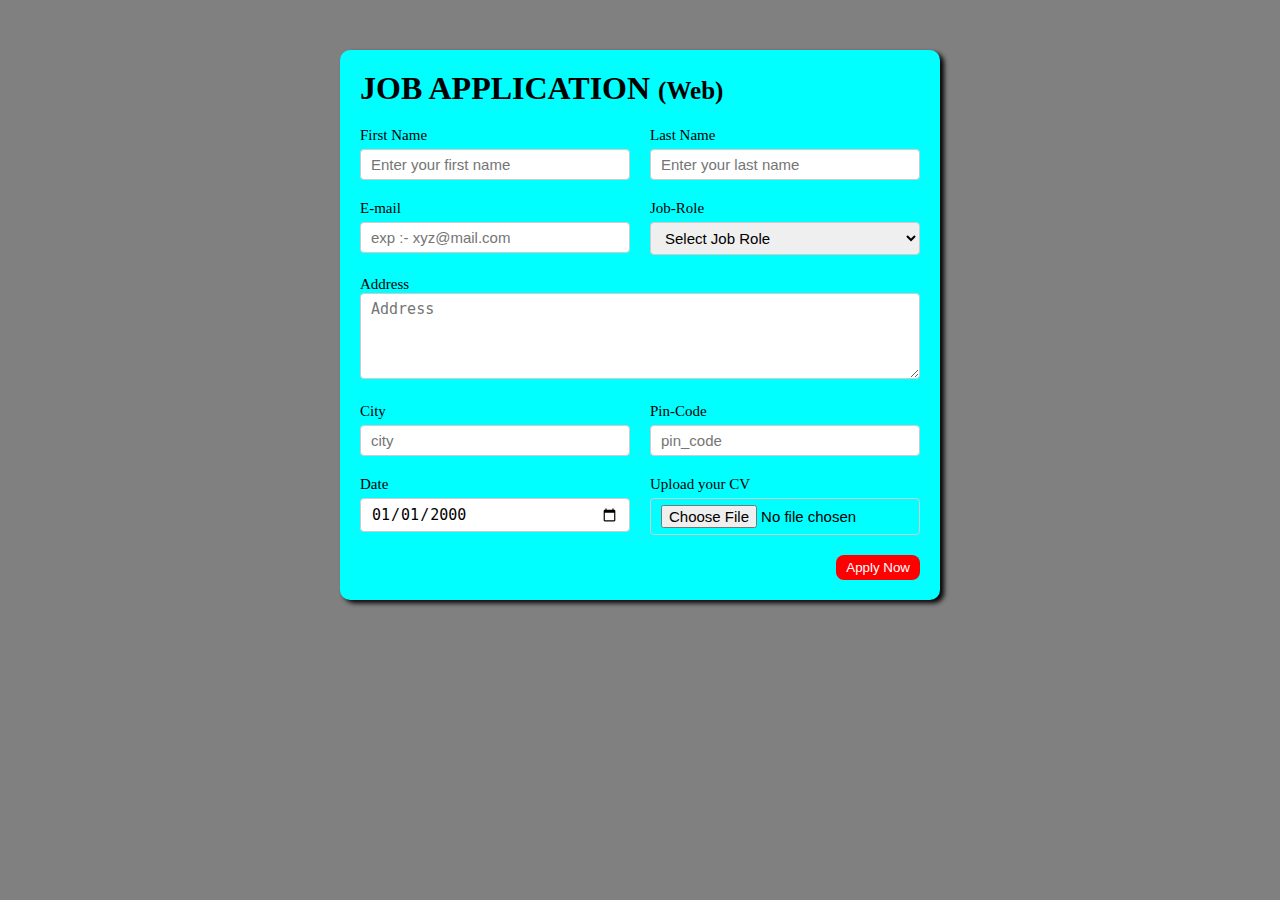
<file: Registration Form/index.html>
<!DOCTYPE html>
<html lang="en">

<head>
    <meta charset="UTF-8">
    <meta http-equiv="X-UA-Compatible" content="IE=edge">
    <meta name="viewport" content="width=device-width, initial-scale=1.0">
    <title>Job Application</title>
    <link rel="stylesheet" href="style.css">
</head>

<body>
    <div class="container">
        <div class="apply_box">
            <h1>JOB APPLICATION
                <span class="web">(Web)</span>
            </h1>
            <form action="">
                <div class="form_container">
                    <div class="form_control">
                        <label for="first_name">
                            First Name
                        </label>
                        <input name="first_name" id="first_name" placeholder="Enter your first name">
                    </div>

                    <div class="form_control">
                        <label for="last_name">
                            Last Name
                        </label>
                        <input name="last_name" id="last_name" placeholder="Enter your last name">
                    </div>


                    <div class="form_control">
                        <label for="E-mail">
                            E-mail
                        </label>
                        <input type="email" name="E-mail" id="E-mail" placeholder="exp :- xyz@mail.com">
                    </div>

                    <div class="form_control">
                        <label for="job_role">Job-Role</label>
                        <select name="job_role" id="job_role">
                            <option value="">Select Job Role</option>
                            <option value="Sofware Engineer">Software Engineer</option>
                            <option value="front-end">front-end</option>
                            <option value="back-end">Back-end</option>
                        </select>
                    </div>
                    <div class="textarea_control">
                        <label for="address">
                            Address
                        </label>
                        <textarea name="address" id="address" cols="30" rows="4" placeholder="Address"></textarea>
                    </div>
                    <div class="form_control">
                        <label for="city">
                            City
                        </label>
                        <input type="text" id="city" name="city" placeholder="city" />
                    </div>
                    <div class="form_control">
                        <label for="pin_code">
                            Pin-Code
                        </label>
                        <input type="number" id="pin_code" name="pin_code" placeholder="pin_code" />
                    </div>
                    <div class="form_control">
                        <label for="date">
                            Date
                        </label>
                        <input value="2000-01-01" type="date" name="date" id="date">
                    </div>
                    <div class="form_control">
                        <label for="upload">
                            Upload your CV
                        </label>
                        <input type="file" name="upload" id="upload">
                    </div>

                </div>
                <div class="button">
                    <button type="sumbit">Apply Now</button>
                </div>

            </form>
        </div>
    </div>
</body>

</html>
</file>
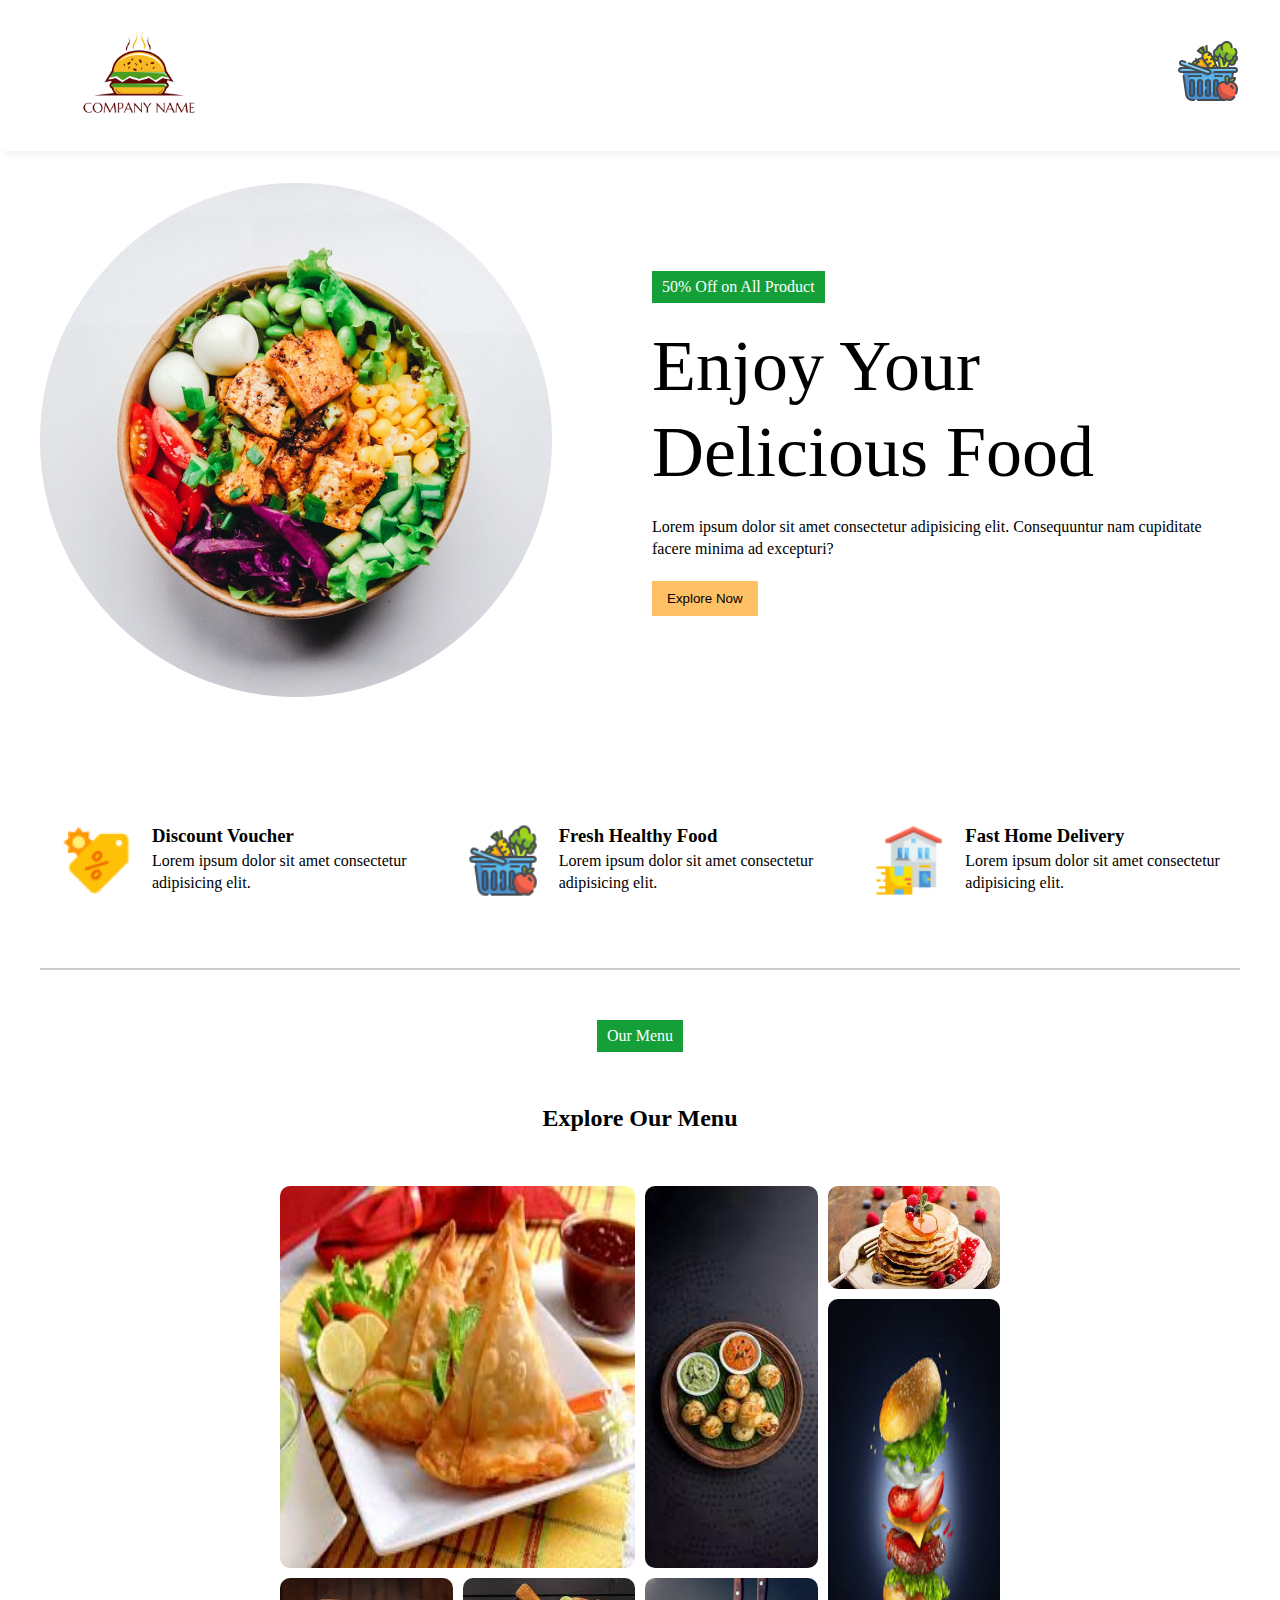
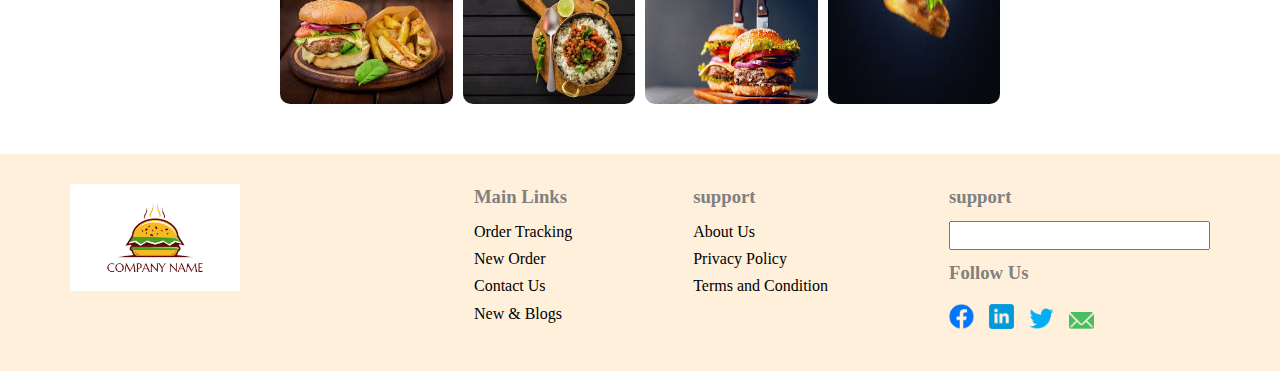
<file: Restaurant Landing Page/index.html>
<!DOCTYPE html>
<html lang="en">
<head>
    <meta charset="UTF-8">
    <meta http-equiv="X-UA-Compatible" content="IE=edge">
    <meta name="viewport" content="width=device-width, initial-scale=1.0">
    <title>Restaurant</title>
    <link rel="stylesheet" href="style.css">
</head>
<body>
    <nav>
        <div class="navigation container">
            <div class="logo_container">
                <img src="images/web_logo.png" alt="Logo"/>
            </div>
            <div class="bar_icon">
                <!-- for this create account on font awsome other it will not work so at this moment i dont use it-->
                <!-- <i class="fas fa-bars"></i> -->
                <img src="images/fresh.png" alt="">
            </div>
        </div>
    </nav>

    <!-- hero -->
    <div class="container">
        <div class="hero">
        <div class="hero_image">
            <img src="images/hero_image.png" alt="hero_image">
        </div>
        <div class="hero_content">
            <div class="tag">50% Off on All Product</div>
            <h1>Enjoy Your Delicious Food</h1>
            <p>Lorem ipsum dolor sit amet consectetur adipisicing elit. Consequuntur nam cupiditate facere minima ad excepturi?</p>
            <button class="explore_btn">Explore Now</button>
        </div>
        </div>
        <section class="features">
            <div class="feature">
                <img src="images/discount.png" alt="">
                <div class="feature_content">
                    <h3>Discount Voucher</h3>
                    <p>Lorem ipsum dolor sit amet consectetur adipisicing elit.</p>
                </div>
            </div>
            <div class="feature">
                <img src="images/fresh.png" alt="">
                <div class="feature_content">
                    <h3>Fresh Healthy Food</h3>
                    <p>Lorem ipsum dolor sit amet consectetur adipisicing elit.</p>
                </div>
            </div>
            <div class="feature">
                <img src="images/delivery.png" alt="">
                <div class="feature_content">
                    <h3>Fast Home Delivery</h3>
                    <p>Lorem ipsum dolor sit amet consectetur adipisicing elit.</p>
                </div>
            </div>
        </section>
        <div class="divider"></div>


        <div class="menu">
            <div class="tag">Our Menu</div>
            <h2>Explore Our Menu</h2>
            <div class="grid">
                <div class="item1">
                    <img class="grid_img" src="images/grid_image1.jpg" alt="">
                </div>
                <div class="item2">
                    <img class="grid_img" src="images/grid_image2.jpg" alt="">
                </div>
                <div class="item3">
                    <img class="grid_img" src="images/grid_image3.jpg" alt="">
                </div>
                <div class="item4">
                    <img class="grid_img" src="images/grid_image4.jpg" alt="">
                </div>
                <div class="item5">
                    <img class="grid_img" src="images/grid_image5.jpg" alt="">
                </div>
                <div class="item6">
                    <img class="grid_img" src="images/grid_image6.jpg" alt="">
                </div>
                <div class="item7">
                    <img class="grid_img" src="images/grid_image7.jpg" alt="">
                </div>
            </div>
        </div>
    </div>

    <!-- footer -->
    <footer>
        <div class="footer_container container">
            <div class="footer_logo">
                <img src="images/web_logo.png" alt="">
            </div>
            <div class="link_lists">
                <h3>Main Links</h3>
                <ul>
                    <li>Order Tracking</li>
                    <li>New Order</li>
                    <li>Contact Us</li>
                    <li>New & Blogs</li>
                </ul>
            </div>
            <div class="link_lists">
                <h3>support</h3>
                <ul>
                    <li>About Us</li>
                    <li>Privacy Policy</li>
                    <li>Terms and Condition</li>
                </ul>
            </div>
            <div class="news_letter">
                <h3>support</h3>
                <input type="email">
                <h3>Follow Us</h3>
                <div class="icon_container">
                    <div class="icon">
                        <img src="images/facebook.png" alt="">
                    </div>
                    <div class="icon">
                        <img src="images/linkedin.png" alt="">
                    </div>
                    <div class="icon">
                        <img src="images/twitter.png" alt="">
                    </div>
                    <div class="icon">
                        <img src="images/email.png" alt="">
                    </div>
                </div>
            </div>
        </div>
    </footer>
</body>
</html>
</file>
<file: Registration Form/style.css>
*{
    margin: 0;
    padding: 0;
    box-sizing: border-box;
}
body{
    background-color: gray;
}
.container{
    max-width: 900px;
    margin: 0 auto;
}

.apply_box{
    max-width: 600px;
    padding: 20px;
    background-color: aqua;
    margin: 0 auto;
    margin-top: 50px;
    box-shadow: 4px 3px 5px rgba(1,1,1,5);
    border-radius: 10px;

}
.web{
    font-size: 25px;
}
.form_container{
    margin-top:20px;
    display: grid;
    grid-template-columns: repeat(auto-fit,minmax(200px,1fr));
    grid-gap: 20px;


}
.form_control{
    display: flex;
    flex-direction: column;
}
label{
    font-size: 15px;
    margin-bottom: 5px;
}
input,select,textarea{
    padding: 6px 10px;
    border: 1px solid #ccc;
    border-radius: 4px;
    font-size: 15px; 
}
input:focus{
    outline-color: red;
}
.button{
    display: flex;
    justify-content: flex-end;
    margin-top: 20px;
}
button{
    background-color: red;
    border: transparent;
    padding: 5px 10px;
    color: white;
    border-radius: 8px;
    transition: 0.3s ease-in;
}
button:hover{
    background-color: grey;
    border:2px solid red;
    color: black;
    transition: 0.3s ease-in;
    cursor: pointer;

}
.textarea_control{
    grid-column: 1/span 2;
}
.textarea_control textarea{
width: 100%;
}
@media(max-width:460px){
    .textarea_control{
        grid-column: 1/span 1;
    }
}


/* Used to select a specific feild in element like input->placeholder */
/* ::placeholder{
    font-size: 20px;
    color: rgb(255, 7, 7);
    
} */
</file>
<file: Restaurant Landing Page/style.css>
*{
    margin: 0;
    padding: 0;
    box-sizing: border-box;
}
html,body{
    line-height: 1.4;
    font-weight: 300;
}
button{
    padding: 10px 15px;
    border: none;
    transition: 0.2s ease-in-out;
}
button:hover{
    opacity: 0.8;
    transition: 0.2s ease-in-out;
}
/* navigation */
nav{
    box-shadow: 5px 5px 5px rgba(1,1,1,0.05);
    position: sticky;
    top: 0;
    margin-bottom: 32px;
    background-color: white;
    padding: 10px;
    z-index: 50;
}

.navigation{
    display: flex;
    justify-content: space-between;
    align-items: center;
}
.logo_container img{
    width:70%;
}
.container{
    max-width: 1200px;
    margin: 0 auto;
}
.bar_icon{
    font-size: 24px;
}

/* hero section */
.hero{
    display:flex;
    gap: 100px;
    justify-content: center;
    align-items: center;
}
.hero_content{
    display: flex;
    flex-direction: column;
    gap: 20px;
}
.tag{
    background-color: #149f39;
    padding: 5px 10px;
    color: white;
    align-self: flex-start;
}
.hero_content h1{
    font-size: 72px;
    line-height: 1.2;
    font-weight: 400;
}
.explore_btn{
    background-color: #ffc066;
    align-self: flex-start;
}

/* features */
.features{
    margin-top: 100px;
    display: flex;
    gap: 20px;
    justify-content: center;
    margin-bottom: 50px;
}
.feature{
    display: flex;
    gap: 20px;
    padding: 20px;
    transition: 0.2s ease-in-out;

}
.feature img{
    width: 72px;
}
.feature:hover{
    transition: 0.2s ease-in-out;
    box-shadow: 5px 5px 5px rgba(1,1,1,0.05);

}

.divider{
    border: 1px solid #ccc;
    margin: 20px 0px;
}

.menu{
    display: flex;
    flex-direction: column;
    gap: 50px;
    margin: 50px 0px;
    width: 60%;
    height: 80%;
    align-items: center;
    margin-left: 20%;
}
.menu .tag{
    align-self: center;
}

.grid_img{
    border-radius: 10px;
    transition: 0.2s ease-in-out;
    width: 100%;
    height: 100%;

}
.grid_img:hover{
    transform: scale(1.05);
    transition: 0.2s ease-in-out;
}

.grid{
    display: grid;
    gap:10px;
    grid-template-areas: "I1 I1 I2 I3"
    "I1 I1 I2 I7"
     "I4 I5 I6 I7";
}
.item1{
    grid-area: I1;
}
.item2{
    grid-area: I2;
}
.item3{
    grid-area: I3;
}
.item4{
    grid-area: I4;
}
.item5{
    grid-area: I5;
}
.item6{
    grid-area: I6;
}
.item7{
    grid-area: I7;
}

/* footer */
footer{
    background-color: #fff0db;
}
.footer_logo img{
width:60%;
}

.link_lists h3{
    margin-bottom: 10px;
    color: gray;
}
.link_lists ul{
    list-style: none;
}
.link_lists ul li{
    font-size: 16px;
    margin-bottom: 5px;
}
.news_letter h3{
    margin-bottom: 10px;
    color: gray;
}
.news_letter input{
    padding: 5px 40px;
    margin-bottom: 10px;
}
.footer_container{
    padding: 30px;
    display: flex;
    justify-content: space-between;
}
.icon_container{
    display: flex;
    /* justify-content: space-between; */
    gap: 15px;
    font-size: 32px;
}
.icon img{
    width: 25px;
}

@media (max-width:786px){
    .hero{
        flex-direction: column;
    }
    .hero_image{
        display: flex;
        justify-content: center;
    }
    .hero_image img{
        width: 90%;
    }
    .hero_content{
        gap:10px;
        padding: 10px;
    }
    .hero_content h1{
        font-size: 32px;
    }
    .features{
        flex-direction: column;
    }
    .feature{
        flex-direction: column;
    }
    .grid{
        padding: 10px;
    }
    .grid_img{
        border-radius: 0px;
    }
    .footer_container{
        flex-direction: column;
    }
}
</file>
